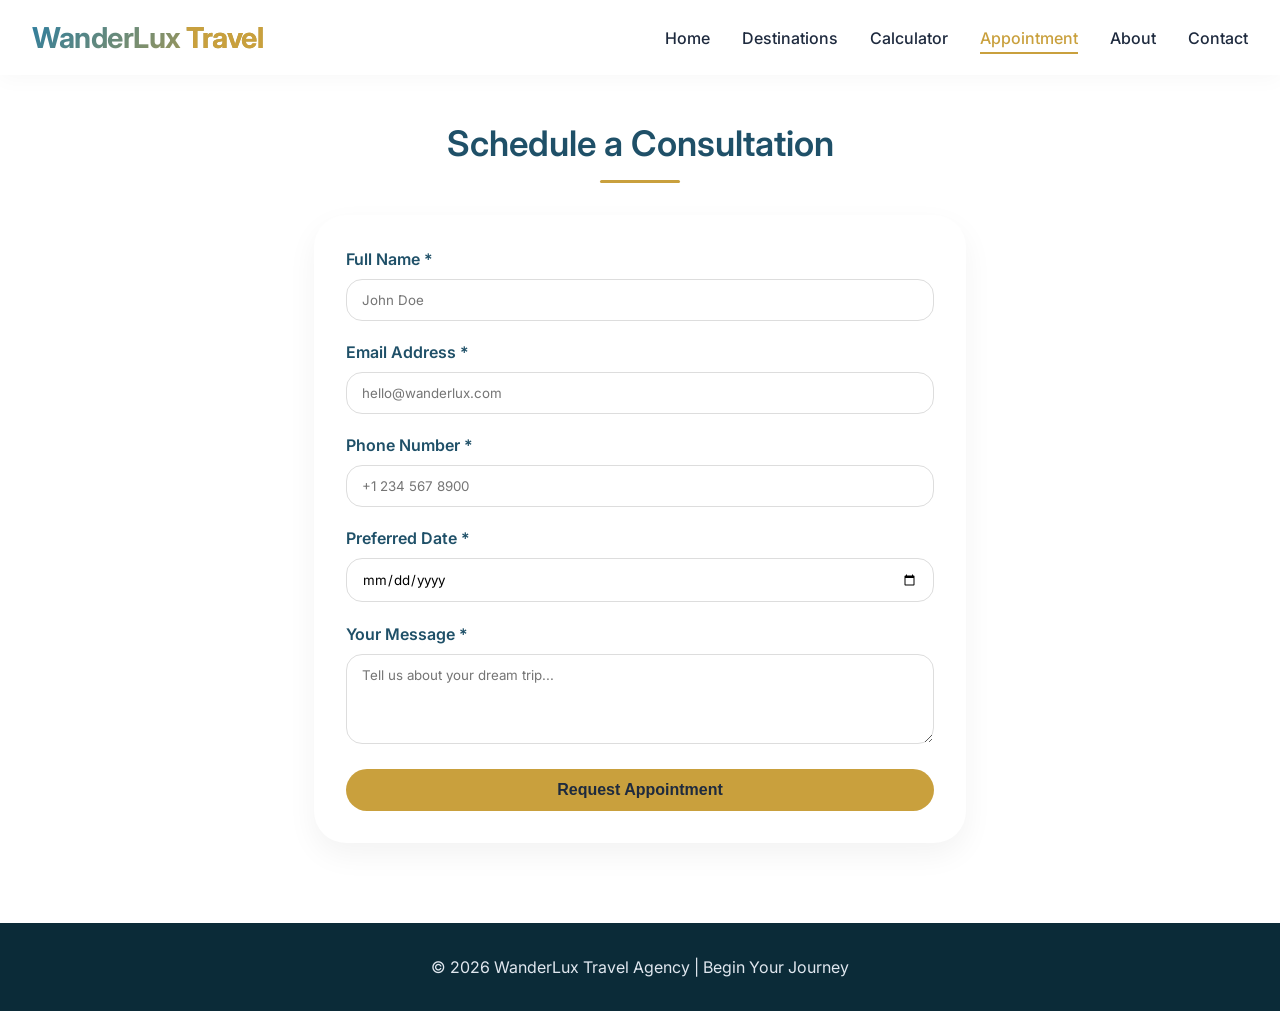
<file: appointment.html>
<!DOCTYPE html>
<html lang="en">
<head>
  <meta charset="UTF-8">
  <meta name="viewport" content="width=device-width, initial-scale=1.0">
  <title>WanderLux | Book Appointment</title>
  <link href="https://fonts.googleapis.com/css2?family=Inter:opsz,wght@14..32,300;14..32,400;14..32,500;14..32,600;14..32,700&display=swap" rel="stylesheet">
  <link rel="stylesheet" href="https://cdnjs.cloudflare.com/ajax/libs/font-awesome/6.0.0-beta3/css/all.min.css">
  <link rel="stylesheet" href="style.css">
</head>
<body>
  <nav class="navbar">
    <div class="nav-container">
      <div class="logo">WanderLux <span>Travel</span></div>
      <div class="menu-icon" id="menuToggle">
        <i class="fas fa-bars"></i>
      </div>
      <ul class="nav-links" id="navLinks">
        <li><a href="index.html">Home</a></li>
        <li><a href="services.html">Destinations</a></li>
        <li><a href="calculator.html">Calculator</a></li>
        <li><a href="appointment.html">Appointment</a></li>
        <li><a href="about.html">About</a></li>
        <li><a href="contact.html">Contact</a></li>
      </ul>
    </div>
  </nav>

  <main>
    <div class="container" style="max-width: 700px;">
      <h2 class="section-title">Schedule a Consultation</h2>
      <form id="appointmentForm" style="background: white; padding: 2rem; border-radius: 32px; box-shadow: var(--shadow-sm);">
        <div class="form-group">
          <label>Full Name *</label>
          <input type="text" id="name" placeholder="John Doe">
        </div>
        <div class="form-group">
          <label>Email Address *</label>
          <input type="email" id="email" placeholder="hello@wanderlux.com">
        </div>
        <div class="form-group">
          <label>Phone Number *</label>
          <input type="tel" id="phone" placeholder="+1 234 567 8900">
        </div>
        <div class="form-group">
          <label>Preferred Date *</label>
          <input type="date" id="date">
        </div>
        <div class="form-group">
          <label>Your Message *</label>
          <textarea id="message" rows="4" placeholder="Tell us about your dream trip..."></textarea>
        </div>
        <button type="submit" class="btn btn-gold" style="width: 100%;">Request Appointment</button>
      </form>
    </div>
  </main>

  <footer>
    <p>&copy; 2026 WanderLux Travel Agency | Begin Your Journey</p>
  </footer>
  <script src="script.js"></script>
</body>
</html>
</file>
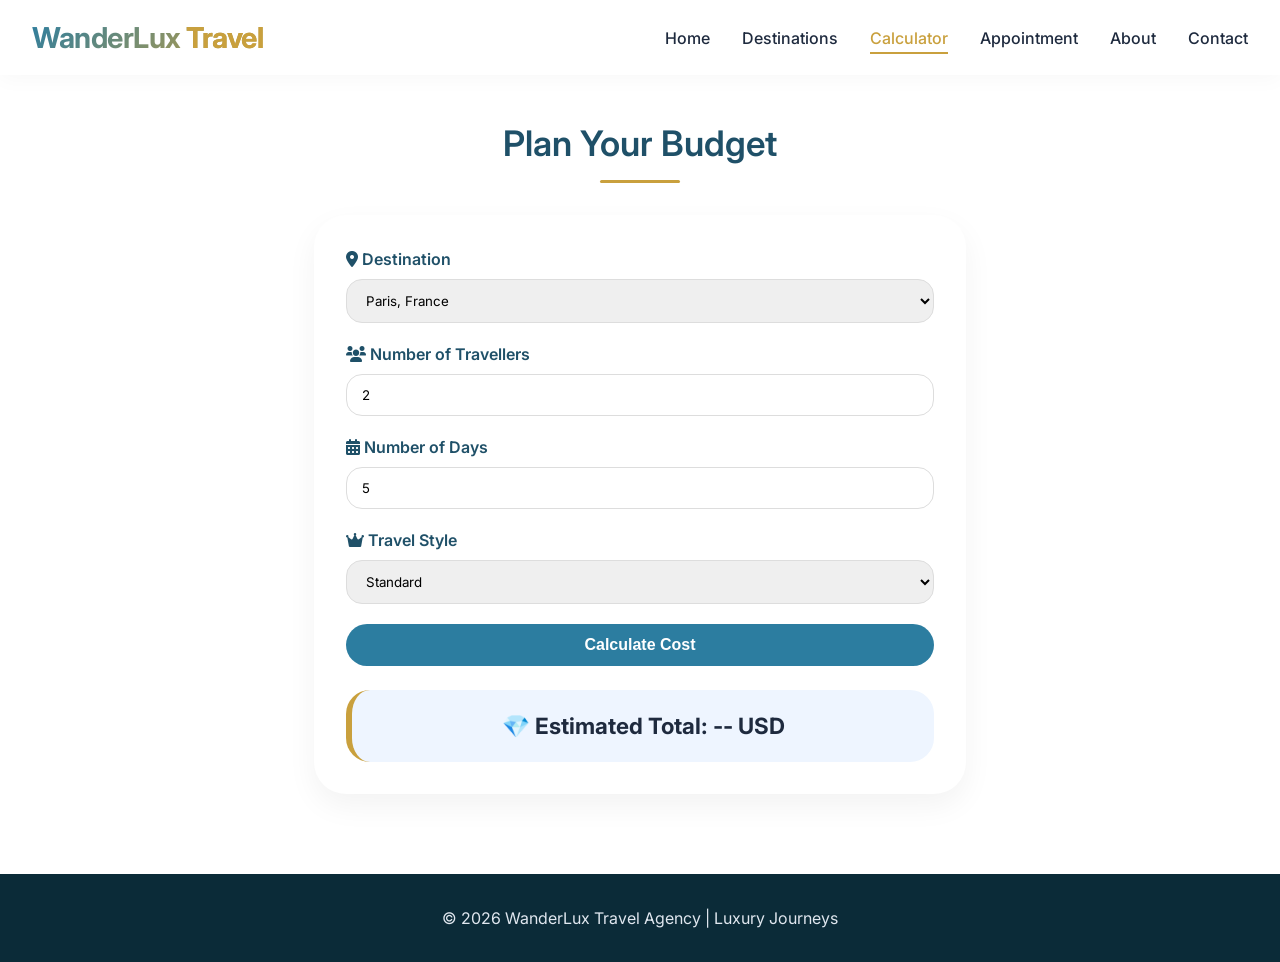
<file: calculator.html>
<!DOCTYPE html>
<html lang="en">
<head>
  <meta charset="UTF-8">
  <meta name="viewport" content="width=device-width, initial-scale=1.0">
  <title>WanderLux | Trip Cost Calculator</title>
  <link href="https://fonts.googleapis.com/css2?family=Inter:opsz,wght@14..32,300;14..32,400;14..32,500;14..32,600;14..32,700&display=swap" rel="stylesheet">
  <link rel="stylesheet" href="https://cdnjs.cloudflare.com/ajax/libs/font-awesome/6.0.0-beta3/css/all.min.css">
  <link rel="stylesheet" href="style.css">
</head>
<body>
  <nav class="navbar">
    <div class="nav-container">
      <div class="logo">WanderLux <span>Travel</span></div>
      <div class="menu-icon" id="menuToggle">
        <i class="fas fa-bars"></i>
      </div>
      <ul class="nav-links" id="navLinks">
        <li><a href="index.html">Home</a></li>
        <li><a href="services.html">Destinations</a></li>
        <li><a href="calculator.html">Calculator</a></li>
        <li><a href="appointment.html">Appointment</a></li>
        <li><a href="about.html">About</a></li>
        <li><a href="contact.html">Contact</a></li>
      </ul>
    </div>
  </nav>

  <main>
    <div class="container" style="max-width: 700px;">
      <h2 class="section-title">Plan Your Budget</h2>
      <form id="costCalculatorForm" style="background: white; padding: 2rem; border-radius: 32px; box-shadow: var(--shadow-sm);">
        <div class="form-group">
          <label><i class="fas fa-map-marker-alt"></i> Destination</label>
          <select id="destination" required>
            <option value="paris">Paris, France</option>
            <option value="maldives">Maldives</option>
            <option value="swiss">Swiss Alps</option>
            <option value="tokyo">Tokyo, Japan</option>
          </select>
        </div>
        <div class="form-group">
          <label><i class="fas fa-users"></i> Number of Travellers</label>
          <input type="number" id="travellers" min="1" value="2" required>
        </div>
        <div class="form-group">
          <label><i class="fas fa-calendar-alt"></i> Number of Days</label>
          <input type="number" id="days" min="1" value="5" required>
        </div>
        <div class="form-group">
          <label><i class="fas fa-crown"></i> Travel Style</label>
          <select id="style">
            <option value="budget">Budget</option>
            <option value="standard" selected>Standard</option>
            <option value="luxury">Luxury</option>
          </select>
        </div>
        <button type="submit" class="btn" style="width: 100%;">Calculate Cost</button>
        <div id="estimatedPrice" class="price-result">💎 Estimated Total: -- USD</div>
      </form>
    </div>
  </main>

  <footer>
    <p>&copy; 2026 WanderLux Travel Agency | Luxury Journeys</p>
  </footer>
  <script src="script.js"></script>
</body>
</html>
</file>
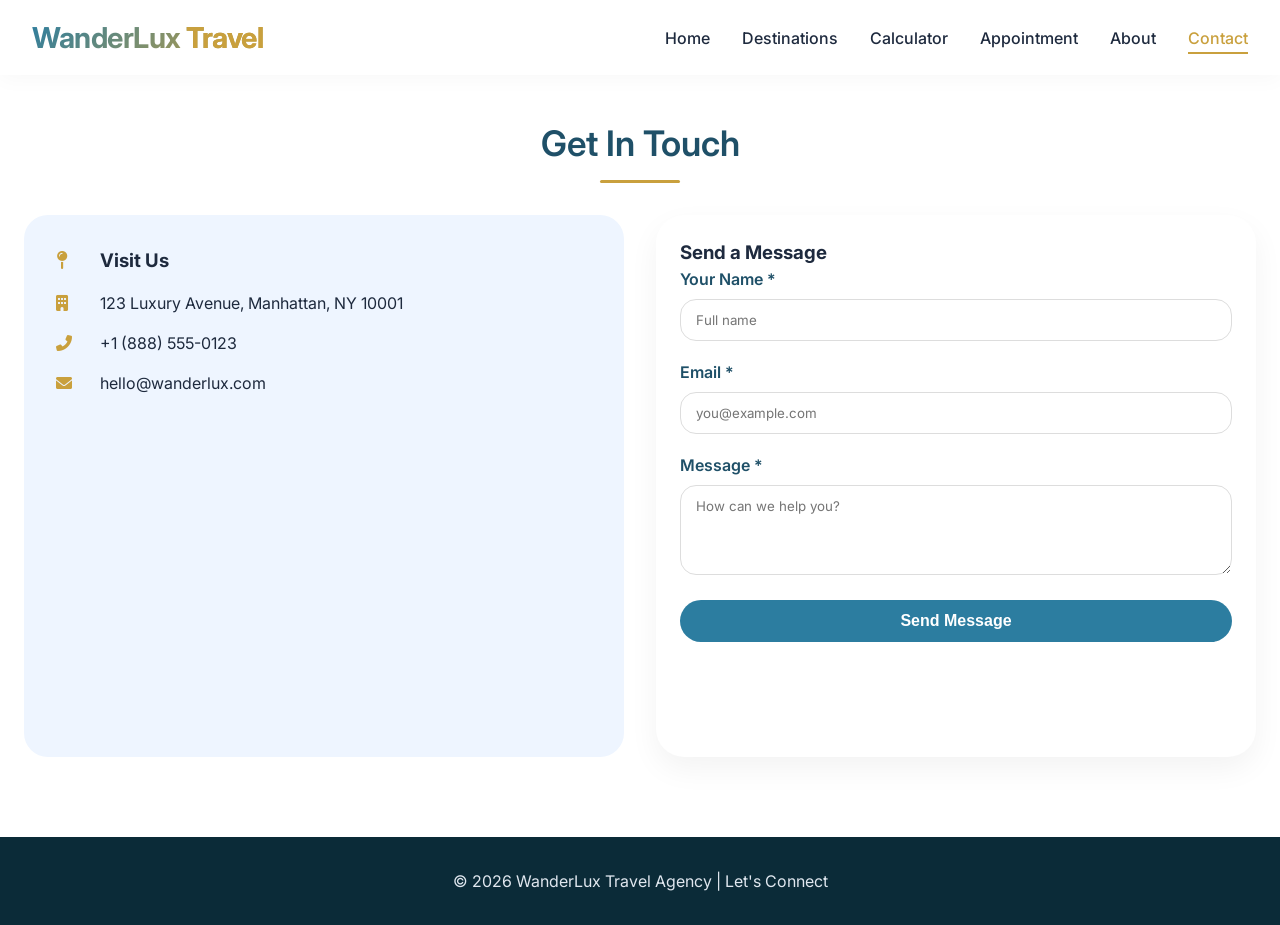
<file: contact.html>
<!DOCTYPE html>
<html lang="en">
<head>
  <meta charset="UTF-8">
  <meta name="viewport" content="width=device-width, initial-scale=1.0">
  <title>WanderLux | Contact Us</title>
  <link href="https://fonts.googleapis.com/css2?family=Inter:opsz,wght@14..32,300;14..32,400;14..32,500;14..32,600;14..32,700&display=swap" rel="stylesheet">
  <link rel="stylesheet" href="https://cdnjs.cloudflare.com/ajax/libs/font-awesome/6.0.0-beta3/css/all.min.css">
  <link rel="stylesheet" href="style.css">
</head>
<body>
  <nav class="navbar">
    <div class="nav-container">
      <div class="logo">WanderLux <span>Travel</span></div>
      <div class="menu-icon" id="menuToggle">
        <i class="fas fa-bars"></i>
      </div>
      <ul class="nav-links" id="navLinks">
        <li><a href="index.html">Home</a></li>
        <li><a href="services.html">Destinations</a></li>
        <li><a href="calculator.html">Calculator</a></li>
        <li><a href="appointment.html">Appointment</a></li>
        <li><a href="about.html">About</a></li>
        <li><a href="contact.html">Contact</a></li>
      </ul>
    </div>
  </nav>

  <main>
    <div class="container">
      <h2 class="section-title">Get In Touch</h2>
      <div class="contact-grid">
        <div class="contact-details">
          <h3><i class="fas fa-map-pin"></i> Visit Us</h3>
          <p><i class="fas fa-building"></i> 123 Luxury Avenue, Manhattan, NY 10001</p>
          <p><i class="fas fa-phone-alt"></i> +1 (888) 555-0123</p>
          <p><i class="fas fa-envelope"></i> hello@wanderlux.com</p>
          <div class="map-container" style="margin-top: 1.5rem;">
            <iframe src="https://maps.google.com/maps?q=Manhattan,New York&z=13&output=embed" allowfullscreen="" loading="lazy"></iframe>
          </div>
        </div>
        <div style="background: white; padding: 1.5rem; border-radius: 28px; box-shadow: var(--shadow-sm);">
          <h3>Send a Message</h3>
          <form id="contactFormSubmit">
            <div class="form-group">
              <label>Your Name *</label>
              <input type="text" id="conName" placeholder="Full name">
            </div>
            <div class="form-group">
              <label>Email *</label>
              <input type="email" id="conEmail" placeholder="you@example.com">
            </div>
            <div class="form-group">
              <label>Message *</label>
              <textarea id="conMsg" rows="4" placeholder="How can we help you?"></textarea>
            </div>
            <button type="submit" class="btn" style="width: 100%;">Send Message</button>
          </form>
        </div>
      </div>
    </div>
  </main>

  <footer>
    <p>&copy; 2026 WanderLux Travel Agency | Let's Connect</p>
  </footer>
  <script src="script.js"></script>
</body>
</html>
</file>
<file: style.css>
/* ========== RESET & GLOBAL ========== */
* {
  margin: 0;
  padding: 0;
  box-sizing: border-box;
}

body {
  font-family: 'Inter', sans-serif;
  background-color: #ffffff;
  color: #1e2a3e;
  scroll-behavior: smooth;
  line-height: 1.5;
}

/* luxury soft palette: white, soft blue, gold accents */
:root {
  --bg-light: #ffffff;
  --soft-blue: #eef5ff;
  --primary-blue: #2c7da0;
  --deep-blue: #1f5068;
  --gold: #c9a03d;
  --gold-light: #f3e5c2;
  --shadow-sm: 0 12px 30px rgba(0, 0, 0, 0.05);
  --shadow-hover: 0 20px 35px -10px rgba(0, 0, 0, 0.1);
  --border-radius-card: 20px;
}

a {
  text-decoration: none;
  color: inherit;
}

/* ========== FIXED NAVBAR ========== */
.navbar {
  position: fixed;
  top: 0;
  left: 0;
  width: 100%;
  background: rgba(255, 255, 255, 0.96);
  backdrop-filter: blur(8px);
  box-shadow: 0 4px 20px rgba(0, 0, 0, 0.03);
  z-index: 1000;
  padding: 1rem 2rem;
}

.nav-container {
  max-width: 1280px;
  margin: 0 auto;
  display: flex;
  justify-content: space-between;
  align-items: center;
  flex-wrap: wrap;
}

.logo {
  font-size: 1.8rem;
  font-weight: 700;
  background: linear-gradient(135deg, var(--primary-blue), var(--gold));
  -webkit-background-clip: text;
  background-clip: text;
  color: transparent;
  letter-spacing: -0.5px;
}

.logo span {
  color: var(--gold);
  background: none;
  -webkit-background-clip: unset;
}

.nav-links {
  display: flex;
  gap: 2rem;
  list-style: none;
}

.nav-links a {
  font-weight: 500;
  color: #1e2a3e;
  transition: 0.2s;
  border-bottom: 2px solid transparent;
  padding-bottom: 4px;
}

.nav-links a:hover,
.nav-links a.active {
  color: var(--gold);
  border-bottom-color: var(--gold);
}

.menu-icon {
  display: none;
  font-size: 1.8rem;
  cursor: pointer;
  color: var(--deep-blue);
}

/* main content offset */
main {
  padding-top: 85px;
}

/* ========== BUTTONS & CARDS ========== */
.btn {
  display: inline-block;
  background: var(--primary-blue);
  color: white;
  padding: 12px 32px;
  border-radius: 40px;
  font-weight: 600;
  transition: all 0.25s ease;
  border: none;
  cursor: pointer;
  font-size: 1rem;
}

.btn-gold {
  background: var(--gold);
  color: #1e2a3e;
}

.btn:hover {
  transform: translateY(-3px);
  box-shadow: var(--shadow-hover);
  background: var(--deep-blue);
}

.btn-gold:hover {
  background: #b8860b;
  color: white;
}

.section-title {
  font-size: 2.2rem;
  margin-bottom: 2rem;
  font-weight: 600;
  text-align: center;
  color: var(--deep-blue);
}

.section-title:after {
  content: '';
  display: block;
  width: 80px;
  height: 3px;
  background: var(--gold);
  margin: 10px auto 0;
  border-radius: 5px;
}

.card {
  background: white;
  border-radius: var(--border-radius-card);
  overflow: hidden;
  box-shadow: var(--shadow-sm);
  transition: all 0.3s;
  height: 100%;
}

.card:hover {
  transform: translateY(-8px);
  box-shadow: var(--shadow-hover);
}

.card-img {
  width: 100%;
  height: 220px;
  object-fit: cover;
}

.card-content {
  padding: 1.5rem;
}

.card-content h3 {
  color: var(--deep-blue);
  margin-bottom: 0.5rem;
}

.grid-3,
.grid-services {
  display: grid;
  grid-template-columns: repeat(auto-fill, minmax(280px, 1fr));
  gap: 2rem;
  max-width: 1280px;
  margin: 0 auto;
  padding: 1rem;
}

.container {
  max-width: 1280px;
  margin: 0 auto;
  padding: 2rem 1.5rem;
}

/* Hero */
.hero {
  background: linear-gradient(rgba(0, 0, 0, 0.3), rgba(0, 0, 0, 0.4)),
    url('https://images.pexels.com/photos/1285625/pexels-photo-1285625.jpeg?auto=compress&cs=tinysrgb&w=1600') center/cover no-repeat;
  min-height: 85vh;
  display: flex;
  align-items: center;
  justify-content: center;
  text-align: center;
  color: white;
  border-radius: 0 0 30px 30px;
  margin-top: -85px;
}

.hero-content h1 {
  font-size: 3.5rem;
  font-weight: 700;
  text-shadow: 0 2px 8px rgba(0, 0, 0, 0.3);
}

.hero-content p {
  font-size: 1.2rem;
  margin: 1rem 0;
}

/* Forms */
.form-group {
  margin-bottom: 1.2rem;
}

label {
  font-weight: 600;
  display: block;
  margin-bottom: 0.5rem;
  color: var(--deep-blue);
}

input,
select,
textarea {
  width: 100%;
  padding: 12px 15px;
  border: 1px solid #ddd;
  border-radius: 16px;
  font-family: inherit;
  transition: 0.2s;
}

input:focus,
select:focus,
textarea:focus {
  outline: none;
  border-color: var(--gold);
  box-shadow: 0 0 0 3px rgba(201, 160, 61, 0.2);
}

.price-result {
  background: var(--soft-blue);
  padding: 1.2rem;
  border-radius: 24px;
  margin-top: 1.5rem;
  text-align: center;
  font-weight: bold;
  font-size: 1.4rem;
  border-left: 6px solid var(--gold);
}

/* Team */
.team-grid {
  display: flex;
  flex-wrap: wrap;
  justify-content: center;
  gap: 2rem;
}

.team-member {
  text-align: center;
  max-width: 200px;
}

.team-member img {
  width: 140px;
  height: 140px;
  border-radius: 50%;
  object-fit: cover;
  border: 4px solid var(--gold-light);
}

.team-member h4 {
  margin-top: 1rem;
  color: var(--deep-blue);
}

/* Map */
.map-container iframe {
  width: 100%;
  height: 300px;
  border-radius: 24px;
  border: 0;
}

/* Contact page two columns */
.contact-grid {
  display: grid;
  grid-template-columns: 1fr 1fr;
  gap: 2rem;
}

.contact-details {
  background: var(--soft-blue);
  padding: 2rem;
  border-radius: 24px;
}

.contact-details i {
  color: var(--gold);
  width: 30px;
  margin-right: 10px;
}

.contact-details p {
  margin: 1rem 0;
}

.error-msg {
  color: #c0392b;
  font-size: 0.8rem;
  margin-top: 4px;
}

.success-msg {
  background: #e0f2e9;
  color: #1f6e43;
  padding: 12px;
  border-radius: 20px;
  margin-top: 1rem;
}

footer {
  background: #0b2b38;
  color: #e0e7ef;
  text-align: center;
  padding: 2rem;
  margin-top: 3rem;
}

/* Responsive */
@media (max-width: 880px) {
  .nav-links {
    display: none;
    width: 100%;
    flex-direction: column;
    background: white;
    padding: 1rem 0;
    margin-top: 1rem;
    border-radius: 24px;
    box-shadow: 0 8px 20px rgba(0, 0, 0, 0.05);
  }

  .nav-links.show {
    display: flex;
  }

  .menu-icon {
    display: block;
  }

  .hero-content h1 {
    font-size: 2.2rem;
  }

  .contact-grid {
    grid-template-columns: 1fr;
  }
}
</file>
